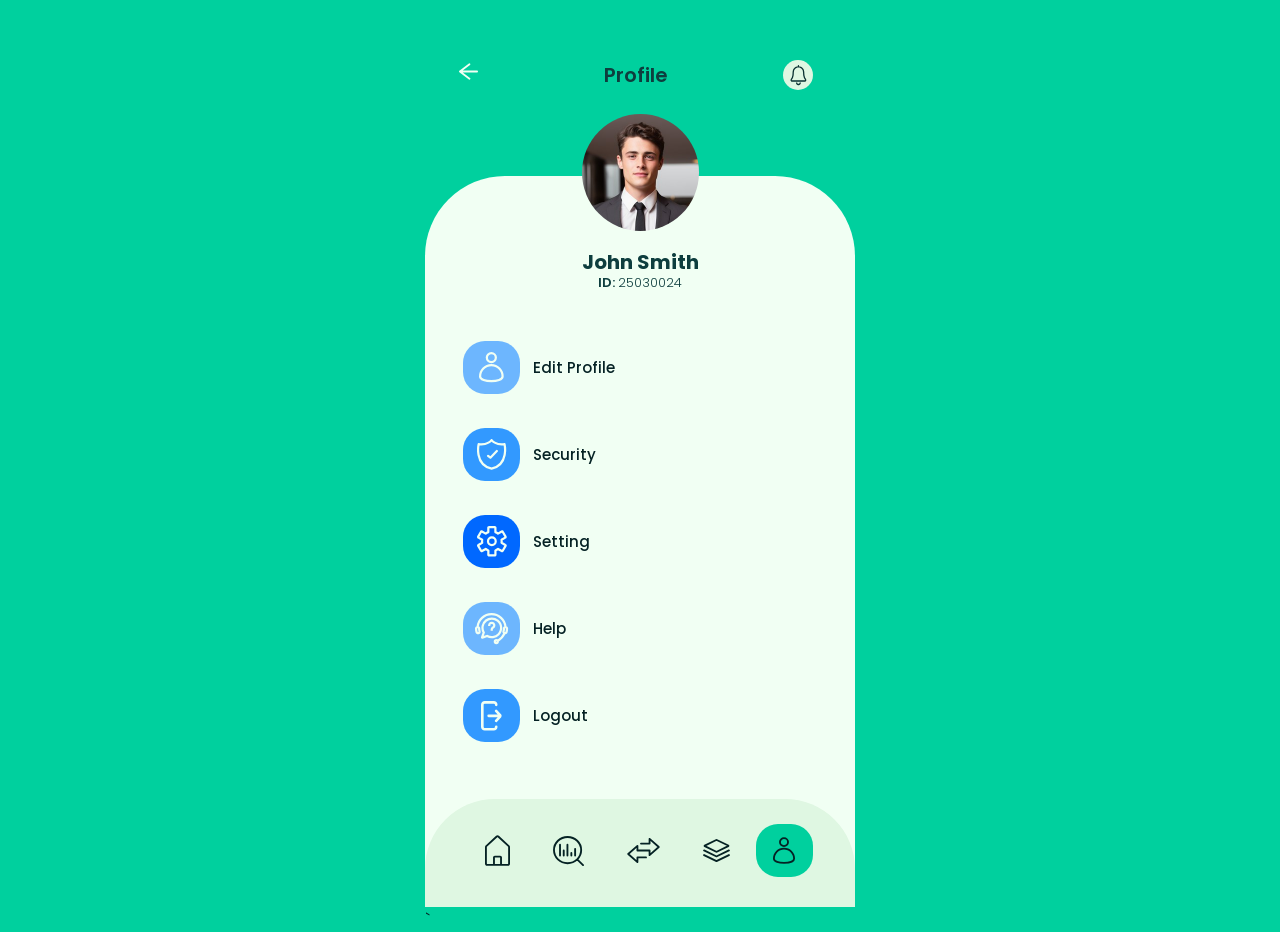
<file: index.html>
<!doctype html>
<html lang="ru">
  <head>
    <meta charset="UTF-8" />
    <meta
      name="viewport"
      content="width=device-width, initial-scale=1, viewport-fit=cover"
    />
    <meta
      http-equiv="Cache-Control"
      content="no-store, no-cache, must-revalidate, max-age=0"
    />
    <meta http-equiv="Pragma" content="no-store" />
    <meta http-equiv="Expires" content="0" />
    <title>Profile</title>
    <link
      href="https://fonts.googleapis.com/css2?family=Poppins:wght@400;500;600;700&display=swap"
      rel="stylesheet"
    />
    <link href="css/profile.css?ver=20261022_2" rel="stylesheet" />
  </head>
  <body>
    <header>
      <a href="home.html"><img src="icons_profile/arrow.svg" alt="Назад" /></a>
      <h1>Profile</h1>
      <a href="notifications.html"
        ><img src="icons_profile/notification.svg" alt="Уведомления"
      /></a>
    </header>
    <main>
      <img src="img/avatar.jpg" alt="John Smith" />
      <h2>John Smith</h2>
      <p>ID: <span>25030024</span></p>
      <ul>
        <li>
          <a href="edit-profile.html"
            ><img src="icons_profile/profile.svg" alt="" />Edit Profile</a
          >
        </li>
        <li>
          <a href="security.html"
            ><img src="icons_profile/security.svg" alt="" />Security</a
          >
        </li>
        <li>
          <a href="settings.html"
            ><img src="icons_profile/setting.svg" alt="" />Setting</a
          >
        </li>
        <li>
          <a href="help.html"
            ><img src="icons_profile/help.svg" alt="" />Help</a
          >
        </li>
        <li>
          <a href="login.html"
            ><img src="icons_profile/logout.svg" alt="" />Logout</a
          >
        </li>
      </ul>
    </main>
    <nav>
      <a href="home.html"
        ><img src="icons_profile/home.svg" alt="Главная" class="a1"
      /></a>
      <a href="search.html"
        ><img src="icons_profile/search.svg" alt="Аналитика" class="a2"
      /></a>
      <a href="transaction.html"
        ><img src="icons_profile/transfer.svg" alt="Переводы" class="a3"
      /></a>
      <a href="categories.html"
        ><img src="icons_profile/category.svg" alt="Категории" class="a4"
      /></a>
      <a href="profile.html" aria-current="page"
        ><img src="icons_profile/nav-profile.svg" alt="Профиль" class="a5"
      /></a>
    </nav>
  </body>
</html>
`
</file>
<file: css/profile.css>
* { box-sizing: border-box; }

body {
  display: grid;
  grid-template-rows: auto 1fr auto;
  margin: 0 auto;
  width: 100%;
  max-width: 430px;
  height: 932px;
  overflow: hidden;
  background: #00D09E;
  border-radius: 40px;
  font-family: "Poppins", sans-serif;
  color: #052224;
  text-transform: capitalize;
}
header a img {
  width: 19px;
  height: 21px;
}
a { color: inherit; text-decoration: none; }
a:focus-visible { outline: 2px solid #0068FF; outline-offset: 3px; }

/* Шапка */
header {
  display: grid;
  grid-template-columns: 1fr auto 1fr;
  align-items: center;
  padding: 60px 42px 86px 34px;
}
header a:last-child { justify-self: end; }
h1 {
  margin: 0;
  width: 125px;
  font-size: 20px;
  font-weight: 600;
  line-height: 22px;
  text-align: center;
  color: #0E3E3E;
}
header a { display: block; transition: transform .2s; }
header a:last-child {
  display: grid;
  place-items: center;
  width: 30px;
  height: 30px;
  background: #DFF7E2;
  border-radius: 50%;
}
header a:hover { transform: scale(1.1); }
header a:active { transform: scale(.92); }

/* Карточка профиля */
main {
  display: flex;
  flex-direction: column;
  align-items: center;
  grid-row: 2 / 4;
  grid-column: 1;
  padding-bottom: 181px;
  background: #F1FFF3;
  border-radius: 80px 80px 0 0;
}
main > img {
  width: 117px;
  height: 117px;
  margin-top: -62px;
  border-radius: 50%;
  object-fit: cover;
}
h2 {
  display: flex;
  align-items: center;
  margin: 21px 0 0;
  height: 30px;
  font-size: 20px;
  font-weight: 700;
  line-height: 1;
  color: #0E3E3E;
}
p {
  display: flex;
  align-items: center;
  margin: 4px 0 0;
  height: 20px;
  font-size: 13px;
  font-weight: 600;
  line-height: 1;
  color: #0E3E3E;
}
p span {
  margin-left: .3em;
  font-weight: 300;
}

/* Меню */
ul {
  align-self: stretch;
  margin: 52px 0 0;
  padding: 0 192px 0 38px;
  list-style: none;
  display: grid;
  gap: 34px;
}
ul a {
  display: flex;
  align-items: center;
  gap: 13px;
  width: fit-content;
  height: 53px;
  font-size: 15px;
  font-weight: 500;
  line-height: 1;
  transition: color .2s;
}
ul img {
  width: 57px;
  height: 53px;
  border-radius: 22px;
  object-fit: none;
  transition: transform .2s, filter .2s;
}
li:nth-child(1) img { background: #6DB6FE; }
li:nth-child(2) img { background: #3299FF; }
li:nth-child(3) img { background: #0068FF; }
li:nth-child(4) img { background: #6DB6FE; }
li:nth-child(5) img { background: #3299FF; }
ul a:hover img { transform: scale(1.06); filter: brightness(1.08); }
ul a:hover { color: #0068FF; }
ul a:active img { transform: scale(.94); }

/* Нижняя панель */
nav {
  grid-row: 3;
  grid-column: 1;
  display: flex;
  justify-content: center;
  align-items: center;
  gap: 43px;
  height: 108px;
  padding: 36px 60px 41px;
  background: #DFF7E2;
  border-radius: 70px 70px 0 0;
}
nav a {
  flex: none;
  display: grid;
  place-items: center;
  width: 57px;
  height: 53px;
  border-radius: 22px;
  transition: background-color .2s, transform .2s;
}
.a1 {
  width: 25px;
  height: 31px;
}
.a2 {
  width: 31px;
  height: 30px;
}
.a3 {
  width: 33px;
  height: 25px;
}
.a4 {
  width: 27px;
  height: 23px;
}
.a5{
  width: 22px;
  height: 27px;
}
nav a:nth-child(1) { margin-inline: -16px; }
nav a:nth-child(2) { margin-inline: -13px; }
nav a:nth-child(3) { margin-inline: -12px; }
nav a:nth-child(4) { margin-inline: -15px; }
nav a:nth-child(5) { margin-inline: -17.5px; }
nav a:hover { background: rgba(0, 208, 158, .3); }
nav a:active { transform: scale(.92); }
nav a[aria-current] { background: #00D09E; }
</file>
